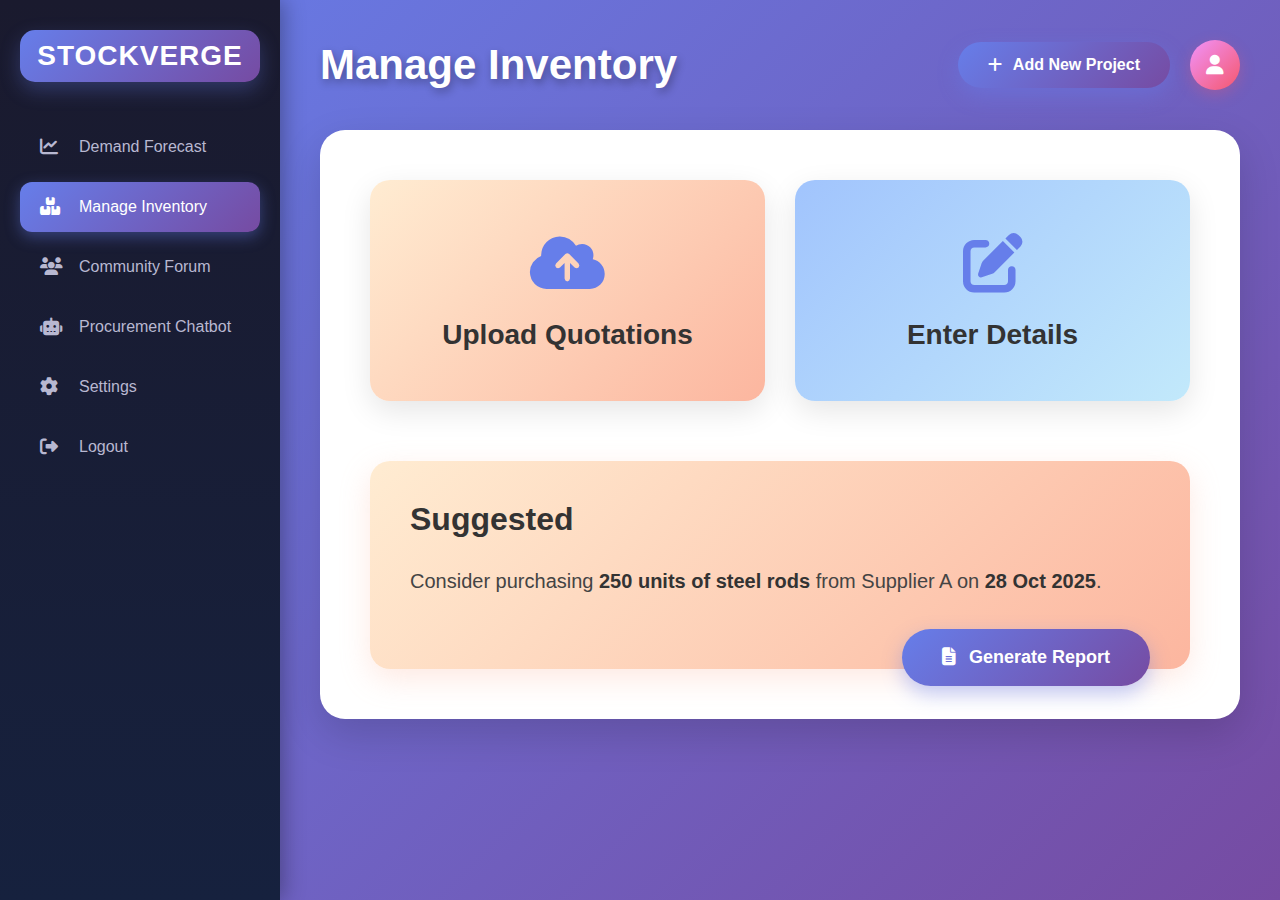
<file: index3.html>
<!DOCTYPE html>
<html lang="en">
<head>
    <meta charset="UTF-8">
    <meta name="viewport" content="width=device-width, initial-scale=1.0">
    <title>StockVerge - Manage Inventory</title>
    <link href="https://cdnjs.cloudflare.com/ajax/libs/font-awesome/6.4.0/css/all.min.css" rel="stylesheet">
    <style>
        * {
            margin: 0;
            padding: 0;
            box-sizing: border-box;
        }

        body {
            font-family: 'Segoe UI', Tahoma, Geneva, Verdana, sans-serif;
            background: linear-gradient(135deg, #667eea 0%, #764ba2 100%);
            min-height: 100vh;
        }

        .container {
            display: flex;
            min-height: 100vh;
        }

        .sidebar {
            width: 280px;
            background: linear-gradient(180deg, #1a1a2e 0%, #16213e 100%);
            padding: 30px 20px;
            box-shadow: 4px 0 20px rgba(0, 0, 0, 0.3);
        }

        .logo-container {
            background: linear-gradient(135deg, #667eea 0%, #764ba2 100%);
            padding: 10px;
            border-radius: 15px;
            margin-bottom: 40px;
            text-align: center;
            box-shadow: 0 8px 20px rgba(102, 126, 234, 0.3);
        }

        .logo {
            font-size: 28px;
            font-weight: 800;
            color: white;
            letter-spacing: 1px;
            text-transform: uppercase;
            font-family: 'Arial Black', sans-serif;
        }

        .menu-item {
            display: flex;
            align-items: center;
            padding: 16px 20px;
            margin-bottom: 10px;
            color: #b8b8d1;
            text-decoration: none;
            border-radius: 12px;
            transition: all 0.3s ease;
            font-size: 16px;
            font-weight: 500;
        }

        .menu-item i {
            width: 24px;
            margin-right: 15px;
            font-size: 18px;
        }

        .menu-item:hover {
            background: rgba(102, 126, 234, 0.1);
            color: #fff;
            transform: translateX(5px);
        }

        .menu-item.active {
            background: linear-gradient(135deg, #667eea 0%, #764ba2 100%);
            color: white;
            box-shadow: 0 5px 15px rgba(102, 126, 234, 0.4);
        }

        .main-content {
            flex: 1;
            padding: 40px;
            overflow-y: auto;
        }

        .header {
            display: flex;
            justify-content: space-between;
            align-items: center;
            margin-bottom: 40px;
        }

        .page-title {
            font-size: 42px;
            font-weight: 800;
            color: white;
            text-shadow: 2px 4px 8px rgba(0, 0, 0, 0.3);
        }

        .add-project-btn {
            background: linear-gradient(135deg, #667eea 0%, #764ba2 100%);
            color: white;
            border: none;
            padding: 14px 30px;
            border-radius: 50px;
            font-size: 16px;
            font-weight: 600;
            cursor: pointer;
            box-shadow: 0 8px 20px rgba(102, 126, 234, 0.4);
            transition: all 0.3s ease;
            display: flex;
            align-items: center;
            gap: 10px;
        }

        .add-project-btn:hover {
            transform: translateY(-3px);
            box-shadow: 0 12px 30px rgba(102, 126, 234, 0.5);
        }

        .user-profile {
            width: 50px;
            height: 50px;
            background: linear-gradient(135deg, #f093fb 0%, #f5576c 100%);
            border-radius: 50%;
            display: flex;
            align-items: center;
            justify-content: center;
            color: white;
            font-size: 20px;
            box-shadow: 0 5px 15px rgba(245, 87, 108, 0.3);
            margin-left: 20px;
            cursor: pointer;
            transition: all 0.3s ease;
        }

        .user-profile:hover {
            transform: scale(1.1);
            box-shadow: 0 8px 20px rgba(245, 87, 108, 0.4);
        }

        .content-card {
            background: white;
            border-radius: 25px;
            padding: 50px;
            box-shadow: 0 15px 40px rgba(0, 0, 0, 0.15);
        }

        .action-cards {
            display: grid;
            grid-template-columns: repeat(auto-fit, minmax(300px, 1fr));
            gap: 30px;
            margin-bottom: 60px;
        }

        .action-card {
            background: linear-gradient(135deg, #a8edea 0%, #fed6e3 100%);
            padding: 50px;
            border-radius: 20px;
            text-align: center;
            cursor: pointer;
            transition: all 0.3s ease;
            box-shadow: 0 10px 30px rgba(0, 0, 0, 0.1);
        }

        .action-card:hover {
            transform: translateY(-10px);
            box-shadow: 0 20px 40px rgba(0, 0, 0, 0.2);
        }

        .action-card:first-child {
            background: linear-gradient(135deg, #ffecd2 0%, #fcb69f 100%);
        }

        .action-card:last-child {
            background: linear-gradient(135deg, #a1c4fd 0%, #c2e9fb 100%);
        }

        .action-icon {
            font-size: 60px;
            color: #667eea;
            margin-bottom: 20px;
        }

        .action-title {
            font-size: 28px;
            font-weight: 700;
            color: #333;
        }

        .suggestions-section {
            background: linear-gradient(135deg, #ffecd2 0%, #fcb69f 100%);
            padding: 40px;
            border-radius: 20px;
            box-shadow: 0 10px 30px rgba(252, 182, 159, 0.3);
        }

        .suggestions-title {
            font-size: 32px;
            font-weight: 700;
            color: #333;
            margin-bottom: 25px;
        }

        .suggestion-text {
            font-size: 20px;
            color: #444;
            line-height: 1.8;
            margin-bottom: 30px;
        }

        .suggestion-text strong {
            color: #333;
            font-weight: 700;
        }

        .generate-btn {
            background: linear-gradient(135deg, #667eea 0%, #764ba2 100%);
            color: white;
            border: none;
            padding: 18px 40px;
            border-radius: 50px;
            font-size: 18px;
            font-weight: 600;
            cursor: pointer;
            box-shadow: 0 8px 20px rgba(102, 126, 234, 0.4);
            transition: all 0.3s ease;
            float: right;
        }

        .generate-btn:hover {
            transform: translateY(-3px);
            box-shadow: 0 12px 30px rgba(102, 126, 234, 0.5);
        }

        .generate-btn i {
            margin-right: 8px;
        }

        /* Mobile Responsive */
        @media (max-width: 1024px) {
            .container {
                flex-direction: column;
            }

            .sidebar {
                width: 100%;
                padding: 20px;
            }

            .logo-container {
                margin-bottom: 20px;
            }

            nav {
                display: grid;
                grid-template-columns: repeat(3, 1fr);
                gap: 10px;
            }

            .menu-item {
                padding: 12px 15px;
                font-size: 14px;
            }

            .main-content {
                padding: 20px;
            }

            .header {
                flex-direction: column;
                align-items: flex-start;
                gap: 20px;
            }

            .page-title {
                font-size: 36px;
            }

            .content-card {
                padding: 30px;
            }

            .action-cards {
                gap: 20px;
                margin-bottom: 40px;
            }
        }

        @media (max-width: 768px) {
            .sidebar {
                padding: 15px;
            }

            .logo {
                font-size: 24px;
            }

            nav {
                grid-template-columns: repeat(2, 1fr);
            }

            .menu-item {
                padding: 10px;
                font-size: 13px;
            }

            .menu-item i {
                font-size: 16px;
                margin-right: 10px;
            }

            .main-content {
                padding: 15px;
            }

            .header {
                margin-bottom: 20px;
            }

            .header > div {
                width: 100%;
                justify-content: space-between !important;
            }

            .page-title {
                font-size: 32px;
            }

            .add-project-btn {
                padding: 12px 24px;
                font-size: 14px;
            }

            .user-profile {
                margin-left: 15px;
            }

            .content-card {
                padding: 20px;
            }

            .action-cards {
                grid-template-columns: 1fr;
                gap: 20px;
                margin-bottom: 30px;
            }

            .action-card {
                padding: 40px;
            }

            .action-icon {
                font-size: 50px;
            }

            .action-title {
                font-size: 24px;
            }

            .suggestions-section {
                padding: 25px;
            }

            .suggestions-title {
                font-size: 26px;
                margin-bottom: 20px;
            }

            .suggestion-text {
                font-size: 18px;
                margin-bottom: 20px;
            }

            .generate-btn {
                float: none;
                width: 100%;
                padding: 16px 30px;
                font-size: 16px;
            }
        }

        @media (max-width: 480px) {
            .sidebar {
                padding: 10px;
            }

            .logo {
                font-size: 20px;
            }

            .logo-container {
                padding: 8px;
            }

            nav {
                grid-template-columns: 1fr;
                gap: 5px;
            }

            .menu-item {
                padding: 10px 12px;
                font-size: 12px;
            }

            .menu-item i {
                font-size: 14px;
                margin-right: 8px;
                width: 20px;
            }

            .main-content {
                padding: 10px;
            }

            .header {
                gap: 15px;
                margin-bottom: 15px;
            }

            .header > div {
                flex-direction: column;
                align-items: stretch !important;
                gap: 10px;
            }

            .page-title {
                font-size: 26px;
            }

            .add-project-btn {
                width: 100%;
                padding: 12px 20px;
                font-size: 14px;
                justify-content: center;
            }

            .user-profile {
                width: 40px;
                height: 40px;
                font-size: 18px;
                margin-left: 0;
                align-self: center;
            }

            .content-card {
                padding: 15px;
                border-radius: 20px;
            }

            .action-cards {
                gap: 15px;
                margin-bottom: 20px;
            }

            .action-card {
                padding: 30px 20px;
                border-radius: 15px;
            }

            .action-icon {
                font-size: 45px;
                margin-bottom: 15px;
            }

            .action-title {
                font-size: 20px;
            }

            .suggestions-section {
                padding: 20px 15px;
                border-radius: 15px;
            }

            .suggestions-title {
                font-size: 22px;
                margin-bottom: 15px;
            }

            .suggestion-text {
                font-size: 16px;
                margin-bottom: 15px;
                line-height: 1.6;
            }

            .generate-btn {
                padding: 14px 25px;
                font-size: 15px;
            }

            .generate-btn i {
                margin-right: 6px;
            }
        }
    </style>
</head>
<body>
    <div class="container">
        <aside class="sidebar">
            <div class="logo-container">
                <div class="logo">StockVerge</div>
            </div>
            <nav>
                <a href="#" class="menu-item">
                    <i class="fas fa-chart-line"></i>
                    <span>Demand Forecast</span>
                </a>
                <a href="#" class="menu-item active">
                    <i class="fas fa-boxes"></i>
                    <span>Manage Inventory</span>
                </a>
                <a href="#" class="menu-item">
                    <i class="fas fa-users"></i>
                    <span>Community Forum</span>
                </a>
                <a href="#" class="menu-item">
                    <i class="fas fa-robot"></i>
                    <span>Procurement Chatbot</span>
                </a>
                <a href="#" class="menu-item">
                    <i class="fas fa-cog"></i>
                    <span>Settings</span>
                </a>
                <a href="#" class="menu-item">
                    <i class="fas fa-sign-out-alt"></i>
                    <span>Logout</span>
                </a>
            </nav>
        </aside>

        <main class="main-content">
            <div class="header">
                <h1 class="page-title">Manage Inventory</h1>
                <div style="display: flex; align-items: center;">
                    <button class="add-project-btn">
                        <i class="fas fa-plus"></i>
                        Add New Project
                    </button>
                    <div class="user-profile">
                        <i class="fas fa-user"></i>
                    </div>
                </div>
            </div>

            <div class="content-card">
                <div class="action-cards">
                    <div class="action-card">
                        <div class="action-icon">
                            <i class="fas fa-cloud-upload-alt"></i>
                        </div>
                        <h3 class="action-title">Upload Quotations</h3>
                    </div>
                    <div class="action-card">
                        <div class="action-icon">
                            <i class="fas fa-edit"></i>
                        </div>
                        <h3 class="action-title">Enter Details</h3>
                    </div>
                </div>

                <div class="suggestions-section">
                    <h2 class="suggestions-title">Suggested</h2>
                    <p class="suggestion-text">
                        Consider purchasing <strong>250 units of steel rods</strong> from Supplier A on <strong>28 Oct 2025</strong>.
                    </p>
                    <button class="generate-btn">
                        <i class="fas fa-file-alt"></i>
                        Generate Report
                    </button>
                </div>
            </div>
        </main>
    </div>
</body>
</html>
</file>
